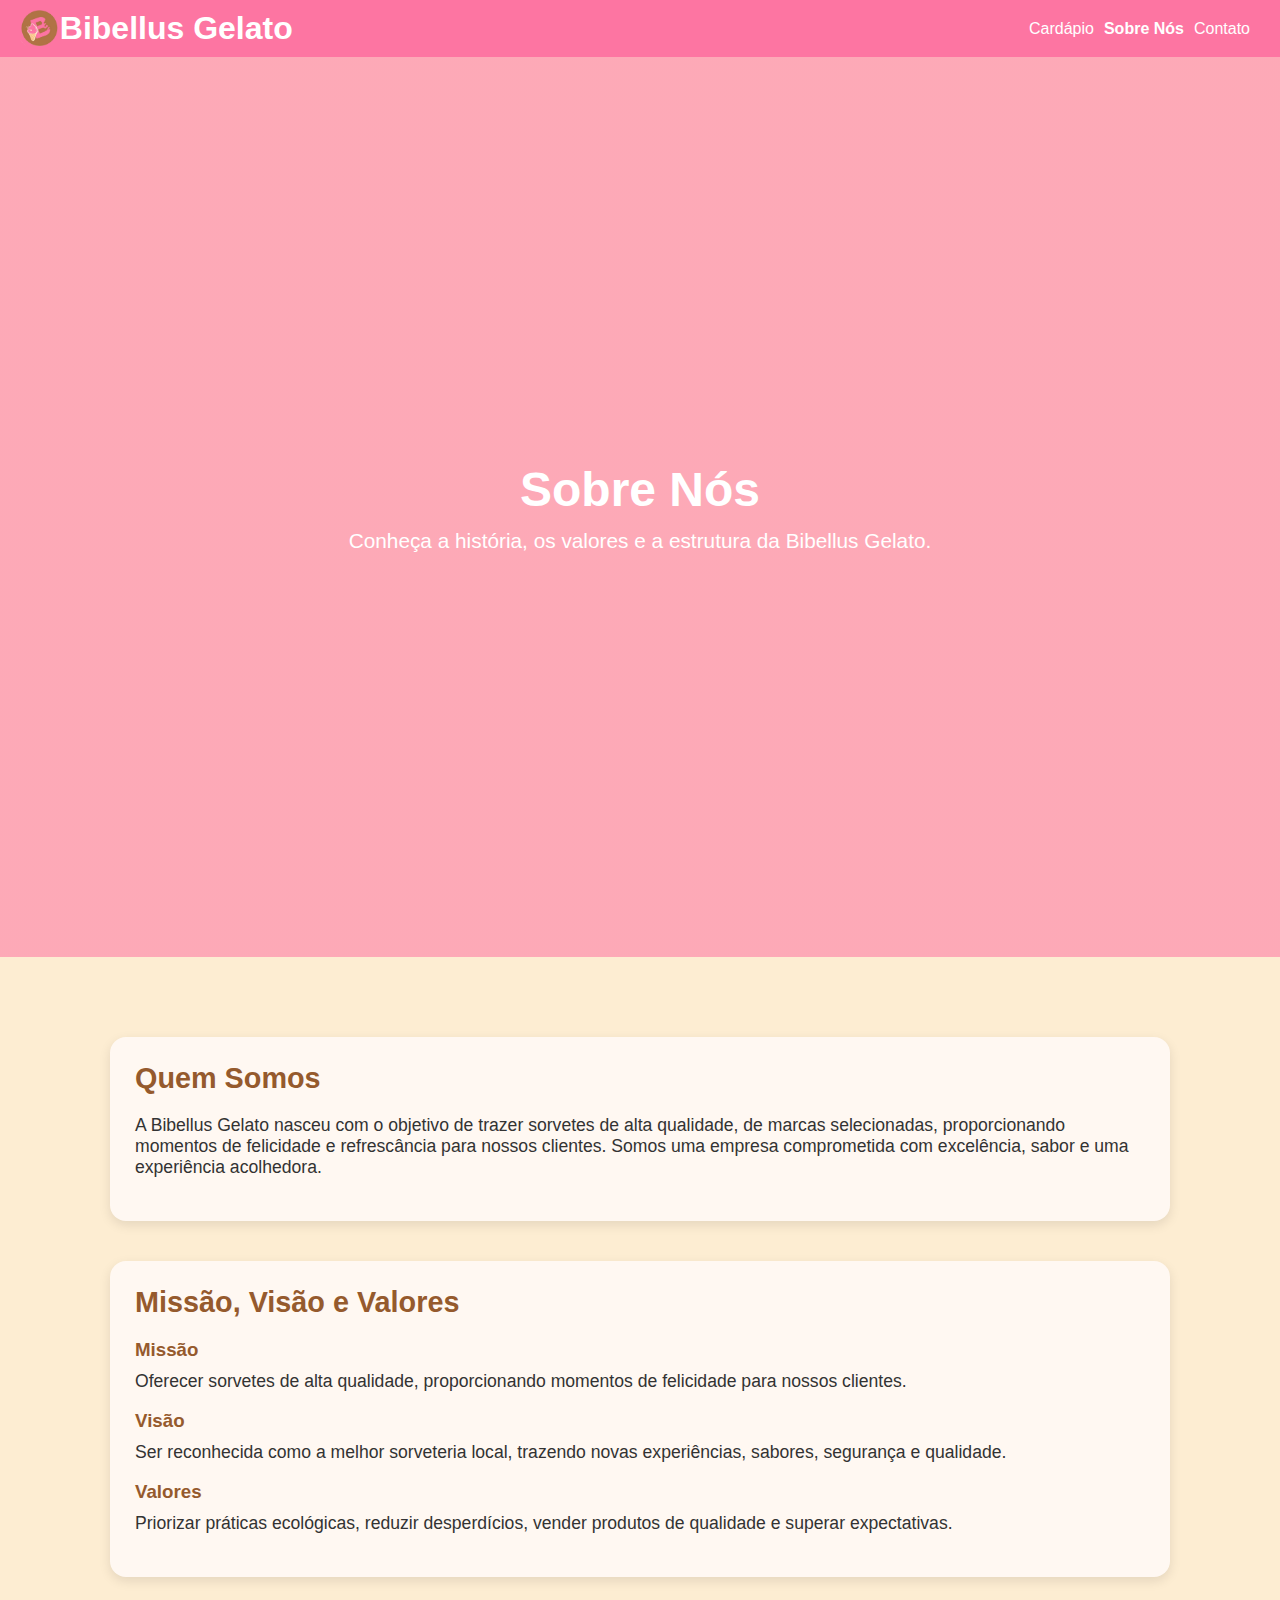
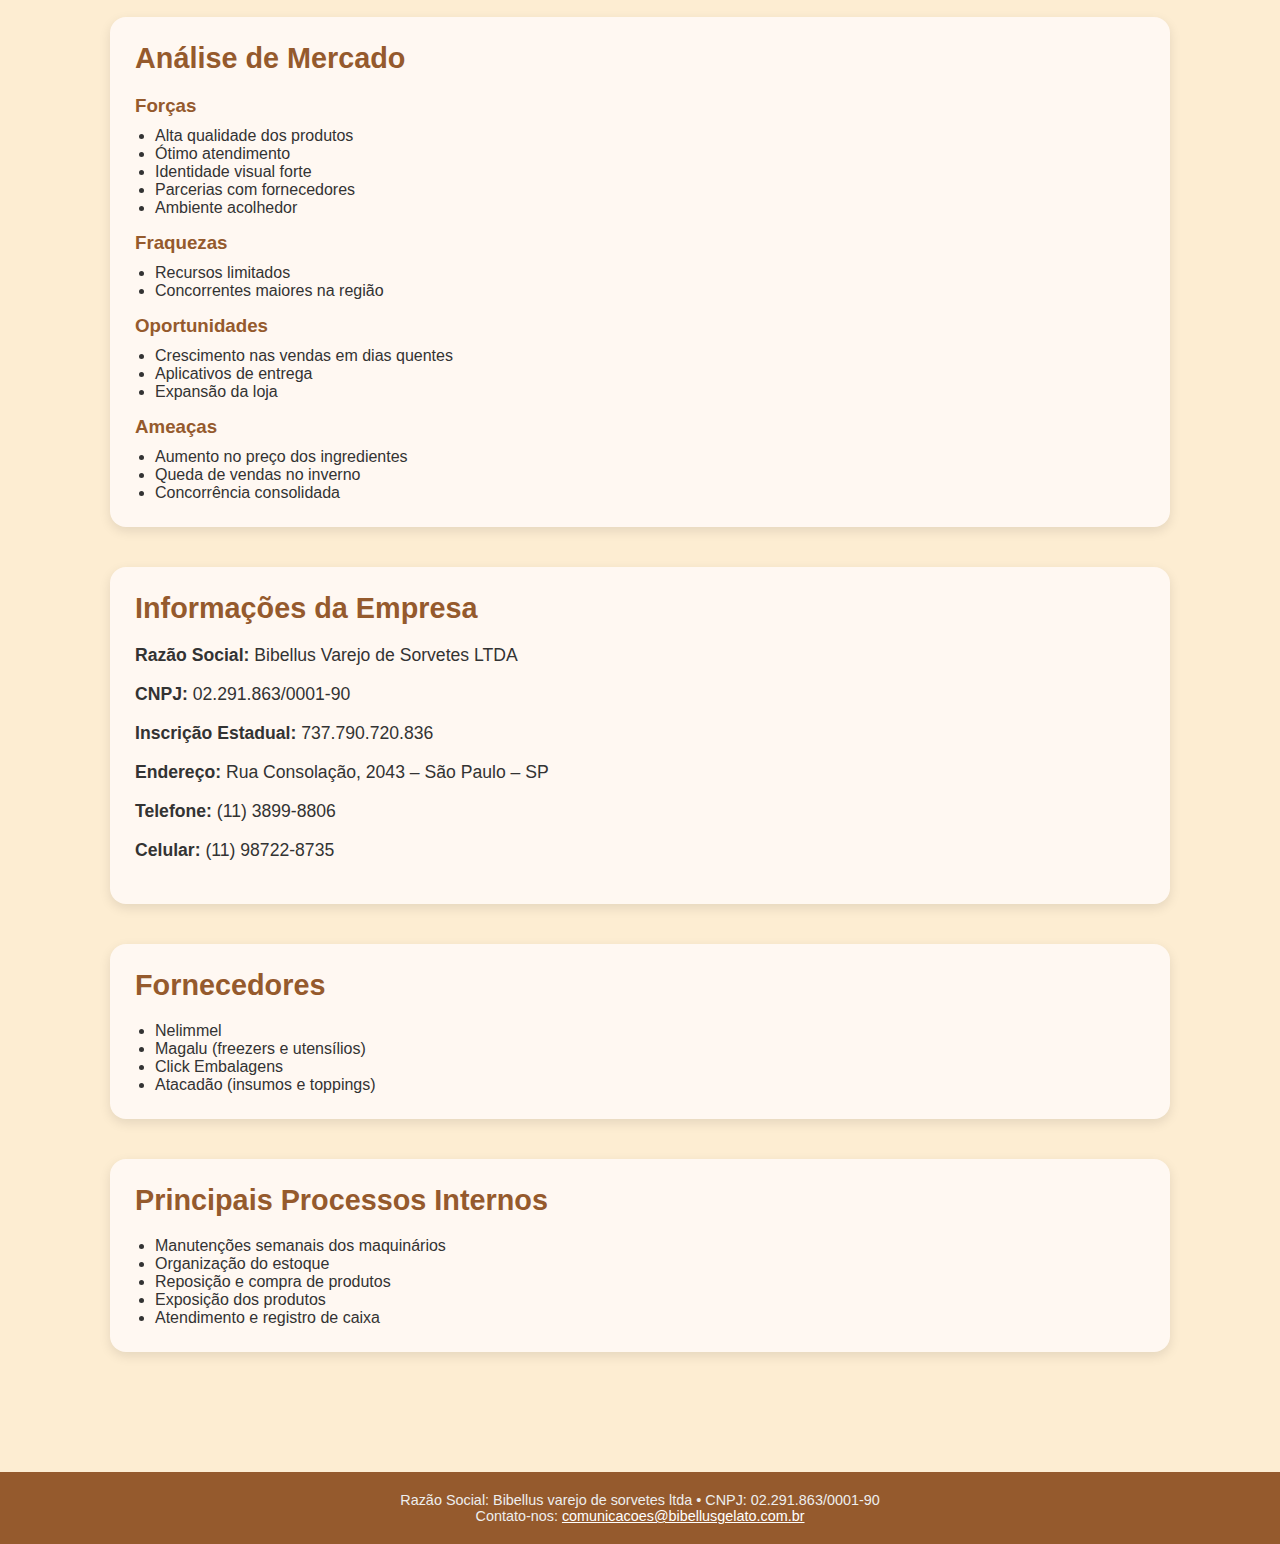
<file: about.html>
<!DOCTYPE html>
<html lang="pt-br">
<head>
  <meta charset="UTF-8">
  <meta name="viewport" content="width=device-width, initial-scale=1.0">
  <title>Bibellus Gelato - Sobre Nós</title>
  <link rel="icon" type="image/x-icon" href="https://cayoananias.github.io/bibellus_gelato/images/favicon/favicon.ico">
  <link rel="stylesheet" href="https://cayoananias.github.io/bibellus_gelato/site/style.css">
  <script src="https://cayoananias.github.io/bibellus_gelato/site/script.js"></script>

  <style>
  .hero-sobre {
    background: linear-gradient(#fd75a290, #fd75a290),
    url("https://i.pinimg.com/1200x/75/19/f0/7519f027e9a094954a832e34d9b62853.jpg")
    center/cover;
    color: white;
    height: 100vh;
    padding: 80px 20px;
    text-align: center;
    display: flex;
    flex-direction: column;
    justify-content: center;
    align-items: center;
  }

  .hero-sobre h1 {
    font-size: 3rem;
    font-weight: bold;
  }

  .hero-sobre p {
    margin-top: 12px;
    font-size: 1.3rem;
    max-width: 700px;
  }

  .sobre-container {
    max-width: 1100px;
    margin: 60px auto;
    padding: 20px;
  }

  .info-bloco {
    background: #fff8f2;
    padding: 25px;
    border-radius: 16px;
    box-shadow: 0 4px 12px rgba(0,0,0,0.1);
    margin-bottom: 40px;
  }

  .info-bloco h2 {
    color: #955a2d;
    margin-bottom: 20px;
    font-size: 1.8rem;
  }

  .info-bloco h3 {
    color: #955a2d;
    margin: 15px 0 10px;
  }

  .info-item {
    margin-bottom: 18px;
    font-size: 1.1rem;
  }

  ul {
    margin-left: 20px;
    list-style: disc;
  }

  @media (max-width: 900px) {
    .hero-sobre h1 {
      font-size: 2.4rem;
    }

    .hero-sobre p {
      font-size: 1.1rem;
    }
  }
  </style>
</head>

<body>
<header></header>

<section class="hero-sobre">
  <h1>Sobre Nós</h1>
  <p>Conheça a história, os valores e a estrutura da Bibellus Gelato.</p>
</section>

<main class="sobre-container">

  <div class="info-bloco">
    <h2>Quem Somos</h2>
    <p class="info-item">
      A Bibellus Gelato nasceu com o objetivo de trazer sorvetes de alta qualidade, de marcas selecionadas,
      proporcionando momentos de felicidade e refrescância para nossos clientes. Somos uma empresa comprometida com
      excelência, sabor e uma experiência acolhedora.
    </p>
  </div>

  <div class="info-bloco">
    <h2>Missão, Visão e Valores</h2>

    <h3>Missão</h3>
    <p class="info-item">Oferecer sorvetes de alta qualidade, proporcionando momentos de felicidade para nossos clientes.</p>

    <h3>Visão</h3>
    <p class="info-item">
      Ser reconhecida como a melhor sorveteria local, trazendo novas experiências, sabores, segurança e qualidade.
    </p>

    <h3>Valores</h3>
    <p class="info-item">
      Priorizar práticas ecológicas, reduzir desperdícios, vender produtos de qualidade e superar expectativas.
    </p>
  </div>

  <div class="info-bloco">
    <h2>Análise de Mercado</h2>

    <h3>Forças</h3>
    <ul>
      <li>Alta qualidade dos produtos</li>
      <li>Ótimo atendimento</li>
      <li>Identidade visual forte</li>
      <li>Parcerias com fornecedores</li>
      <li>Ambiente acolhedor</li>
    </ul>

    <h3>Fraquezas</h3>
    <ul>
      <li>Recursos limitados</li>
      <li>Concorrentes maiores na região</li>
    </ul>

    <h3>Oportunidades</h3>
    <ul>
      <li>Crescimento nas vendas em dias quentes</li>
      <li>Aplicativos de entrega</li>
      <li>Expansão da loja</li>
    </ul>

    <h3>Ameaças</h3>
    <ul>
      <li>Aumento no preço dos ingredientes</li>
      <li>Queda de vendas no inverno</li>
      <li>Concorrência consolidada</li>
    </ul>
  </div>

  <div class="info-bloco">
    <h2>Informações da Empresa</h2>

    <p class="info-item"><b>Razão Social:</b> Bibellus Varejo de Sorvetes LTDA</p>
    <p class="info-item"><b>CNPJ:</b> 02.291.863/0001-90</p>
    <p class="info-item"><b>Inscrição Estadual:</b> 737.790.720.836</p>
    <p class="info-item"><b>Endereço:</b> Rua Consolação, 2043 – São Paulo – SP</p>
    <p class="info-item"><b>Telefone:</b> (11) 3899-8806</p>
    <p class="info-item"><b>Celular:</b> (11) 98722-8735</p>
  </div>

  <div class="info-bloco">
    <h2>Fornecedores</h2>

    <ul>
      <li>Nelimmel</li>
      <li>Magalu (freezers e utensílios)</li>
      <li>Click Embalagens</li>
      <li>Atacadão (insumos e toppings)</li>
    </ul>
  </div>

  <div class="info-bloco">
    <h2>Principais Processos Internos</h2>
    <ul>
      <li>Manutenções semanais dos maquinários</li>
      <li>Organização do estoque</li>
      <li>Reposição e compra de produtos</li>
      <li>Exposição dos produtos</li>
      <li>Atendimento e registro de caixa</li>
    </ul>
  </div>

</main>

<footer></footer>
</body>
</html>
</file>
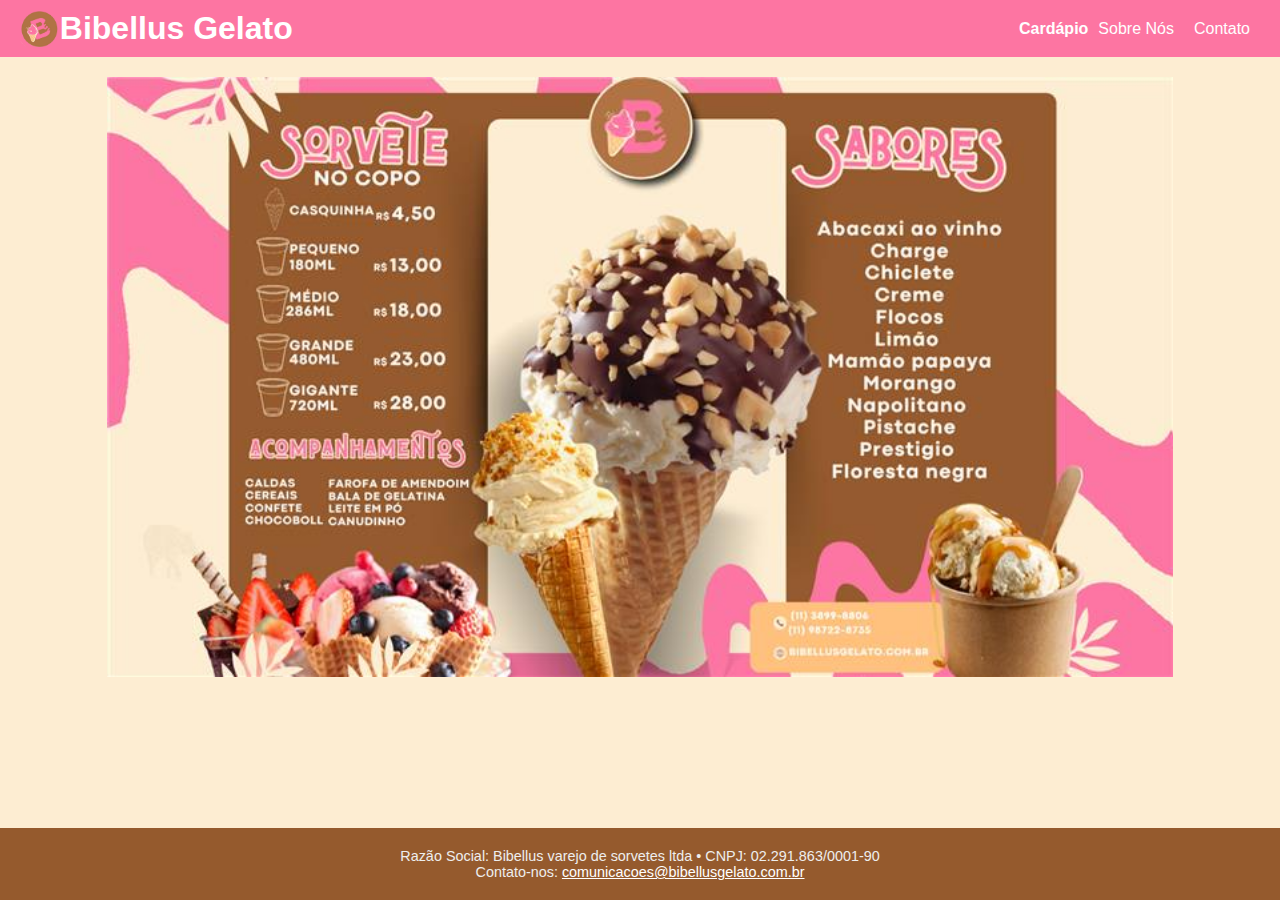
<file: cardapio.html>
<!DOCTYPE html>
<html lang="pt-BR">
<head>
    <meta charset="UTF-8">
    <meta name="viewport" content="width=device-width, initial-scale=1.0">
    <title>Bibellus Gellato - Cardapio</title>
    <link rel="icon" type="image/x-icon" href="https://cayoananias.github.io/bibellus_gelato/images/favicon/favicon.ico">
    <link rel="stylesheet" href="https://cayoananias.github.io/bibellus_gelato/site/style.css">
    <script src="https://cayoananias.github.io/bibellus_gelato/site/script.js"></script>
    <style>
      img{
        display: block;
        margin: auto;
        height: 600px;
      }
    </style>
</head>
<body>
  <header>
  </header>

  <main>
    <img src="https://cayoananias.github.io/bibellus_gelato/images/CardapioBibellusGellato.png">
  </main>
  <footer>
  </footer>
</body>
</html>
</file>
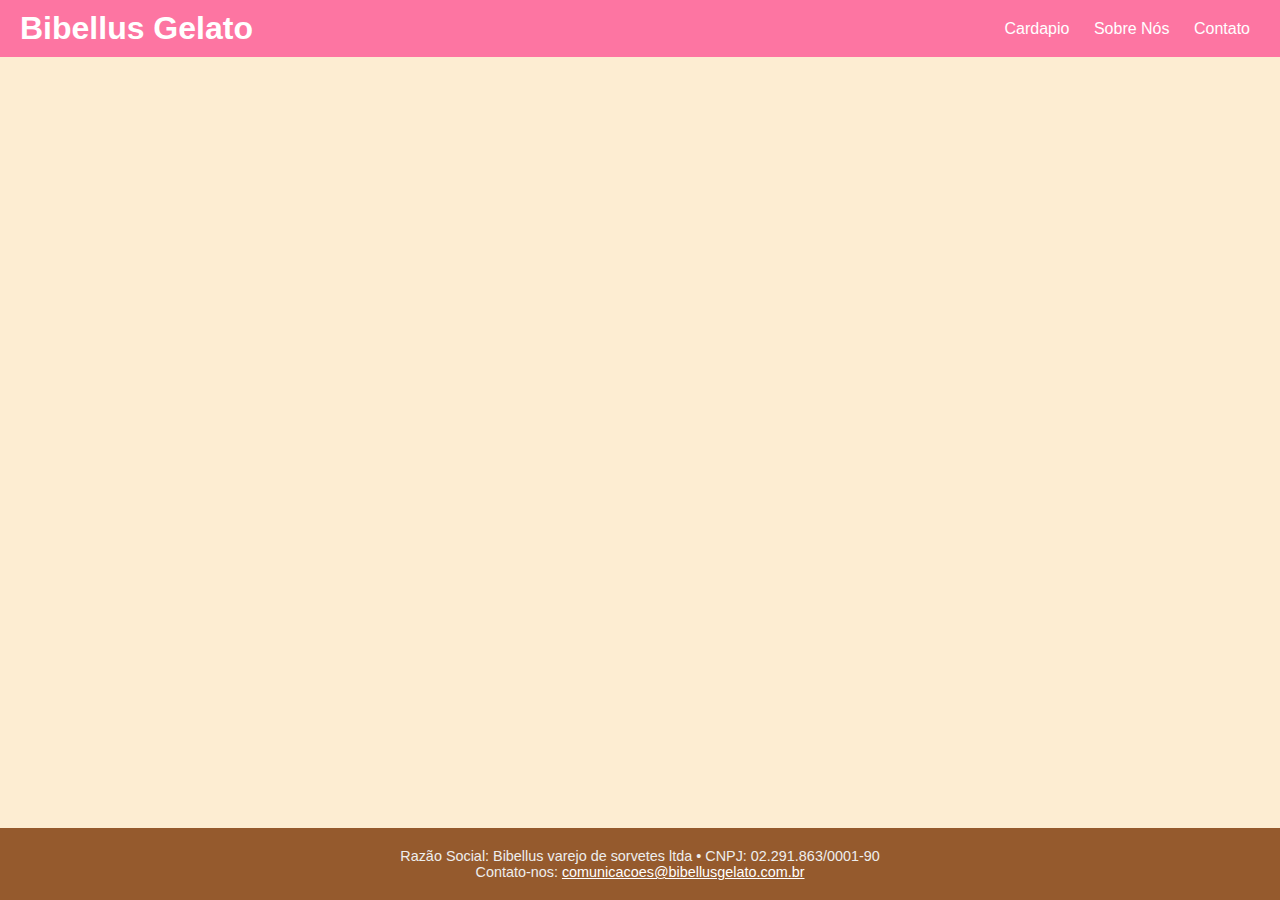
<file: cart.html>
<!DOCTYPE html>
<html lang="pt-br">
<head>
    <meta charset="UTF-8">
    <meta name="viewport" content="width=device-width, initial-scale=1.0">
    <link rel="stylesheet" href="style.css" />
    <script src="script.js"></script>
    <title>Document</title>
</head>
<body>
  <header>
    <h1>Bibellus Gelato</h1>
    <nav></nav>
  </header>

  <main>

  </main>
  
  <footer>
    <p>Razão Social: Bibellus varejo de sorvetes ltda • CNPJ: 02.291.863/0001-90</p>
    <p>Contato-nos: <a href="mailto:comunicacoes@bibellusgelato.com.br">comunicacoes@bibellusgelato.com.br</a></p>
  </footer>
</body>
</html>
</file>
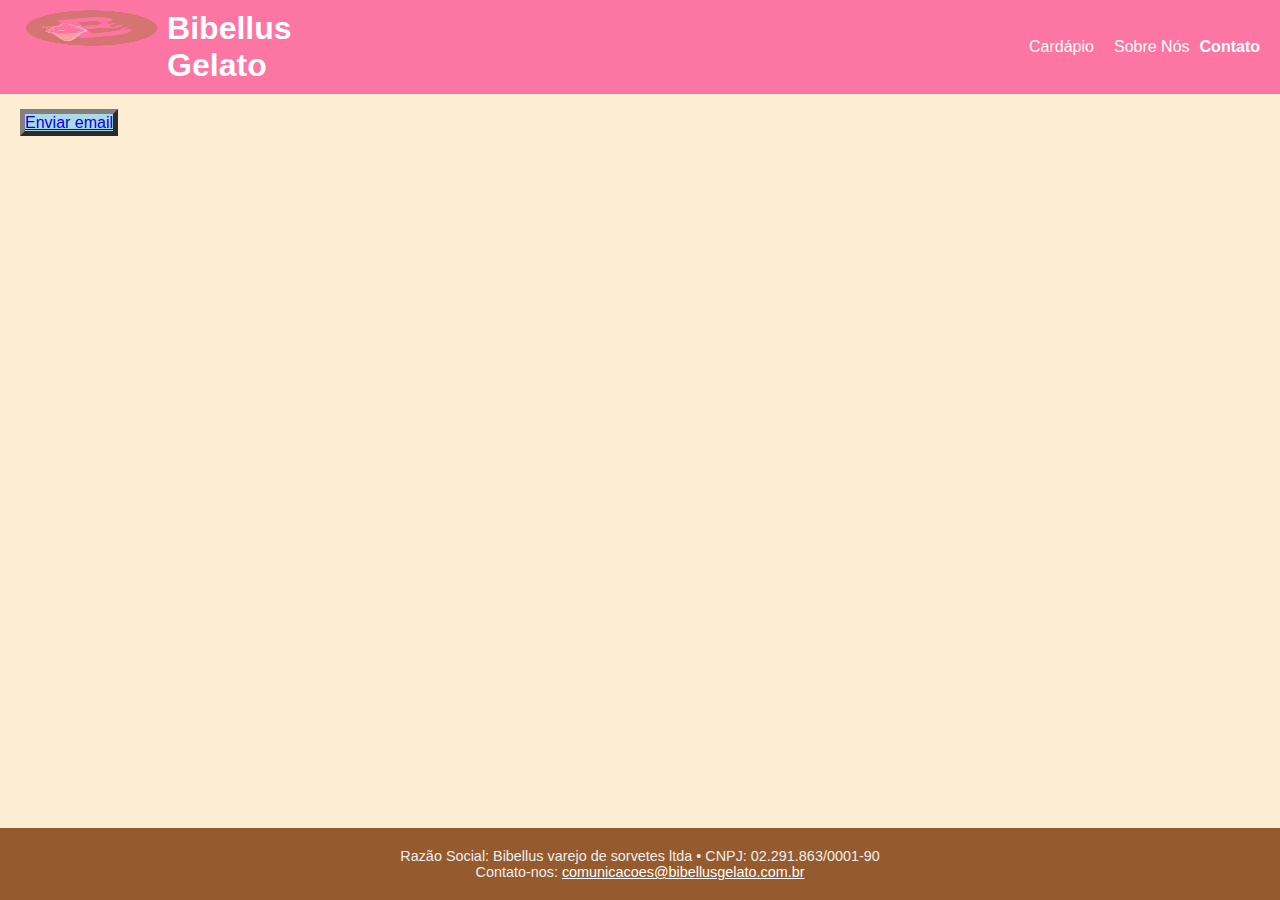
<file: contato.html>
<!DOCTYPE html>
<html lang="pt-br">
<head>
    <meta charset="UTF-8">
    <meta name="viewport" content="width=device-width, initial-scale=1.0">
    <title>Bibellus Gellato - Contato</title>
    <link rel="icon" type="image/x-icon" href="../images/favicon/favicon.ico">
    <link rel="stylesheet" href="https://cayoananias.github.io/bibellus_gelato/site/style.css">
    <script src="https://cayoananias.github.io/bibellus_gelato/site/script.js"></script>
    <style>
        #mailto{
            background-color: lightblue;
            border-width: 5px;
            border-style: outset;
            border-color: gray;
        }
        #imagemzona{
            width: 100%;
            height: 100vh;
        }
        img{
            opacity : 0.5;
            width : 100%;
            height : 100vh;
        }
    </style>
</head>
<body style = "https://blog.finamac.com/wp-content/uploads/2019/06/287027-conheca-aqui-x-dicas-para-inovar-no-sorvete-de-casquinha.jpg">
    <header>
    </header>
    <main>
    <a id="mailto" href="mailto:COMUNICACOES@BIBELLUSGELATO.COM.BR">Enviar email</a>
    





    </main>

    <footer></footer>
</body>
</html>
</file>
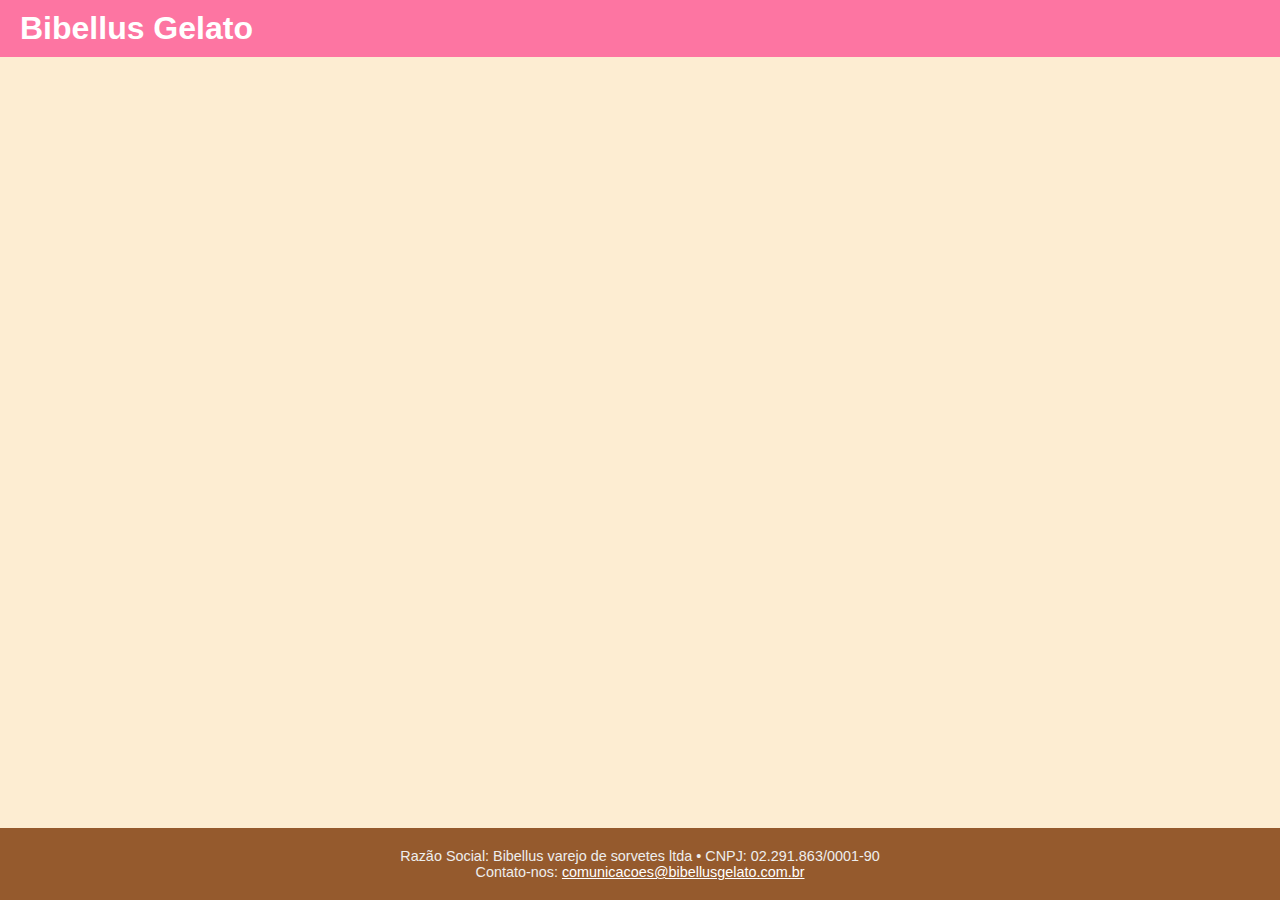
<file: login.html>
<!DOCTYPE html>
<html lang="en">
<head>
    <meta charset="UTF-8">
    <meta name="viewport" content="width=device-width, initial-scale=1.0">
    <link rel="stylesheet" href="style.css" />
    <title>Document</title>
</head>
<body>
  <header>
    <h1>Bibellus Gelato</h1>
    <nav></nav>
  </header>

  <main>
    
  </main>
  
  <footer>
    <p>Razão Social: Bibellus varejo de sorvetes ltda • CNPJ: 02.291.863/0001-90</p>
    <p>Contato-nos: <a href="mailto:comunicacoes@bibellusgelato.com.br">comunicacoes@bibellusgelato.com.br</a></p>
  </footer>
</body>
</html>
</file>
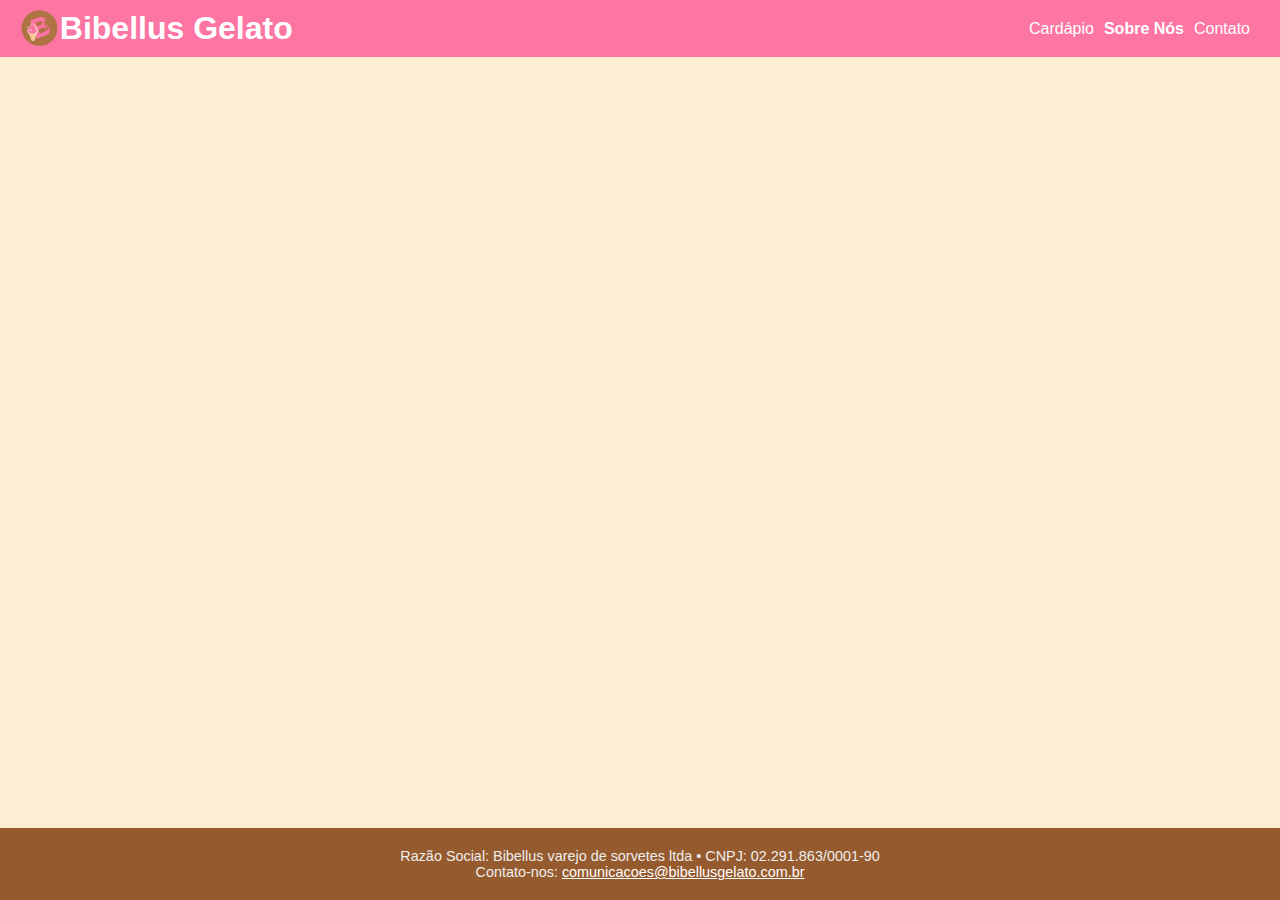
<file: site/about.html>
<!DOCTYPE html>
<html lang="pt-br">
<head>
    <meta charset="UTF-8">
    <meta name="viewport" content="width=device-width, initial-scale=1.0">
    <link rel="stylesheet" href="style.css" />
    <link rel="icon" type="image/x-icon" href="../images/favicon/favicon.ico">
    <script src="script.js"></script>
    <title>Document</title>
</head>
<body>
  <header>
  </header>

  <main>
  </main>
  
  <footer>
  </footer>
</body>
</html>
</file>
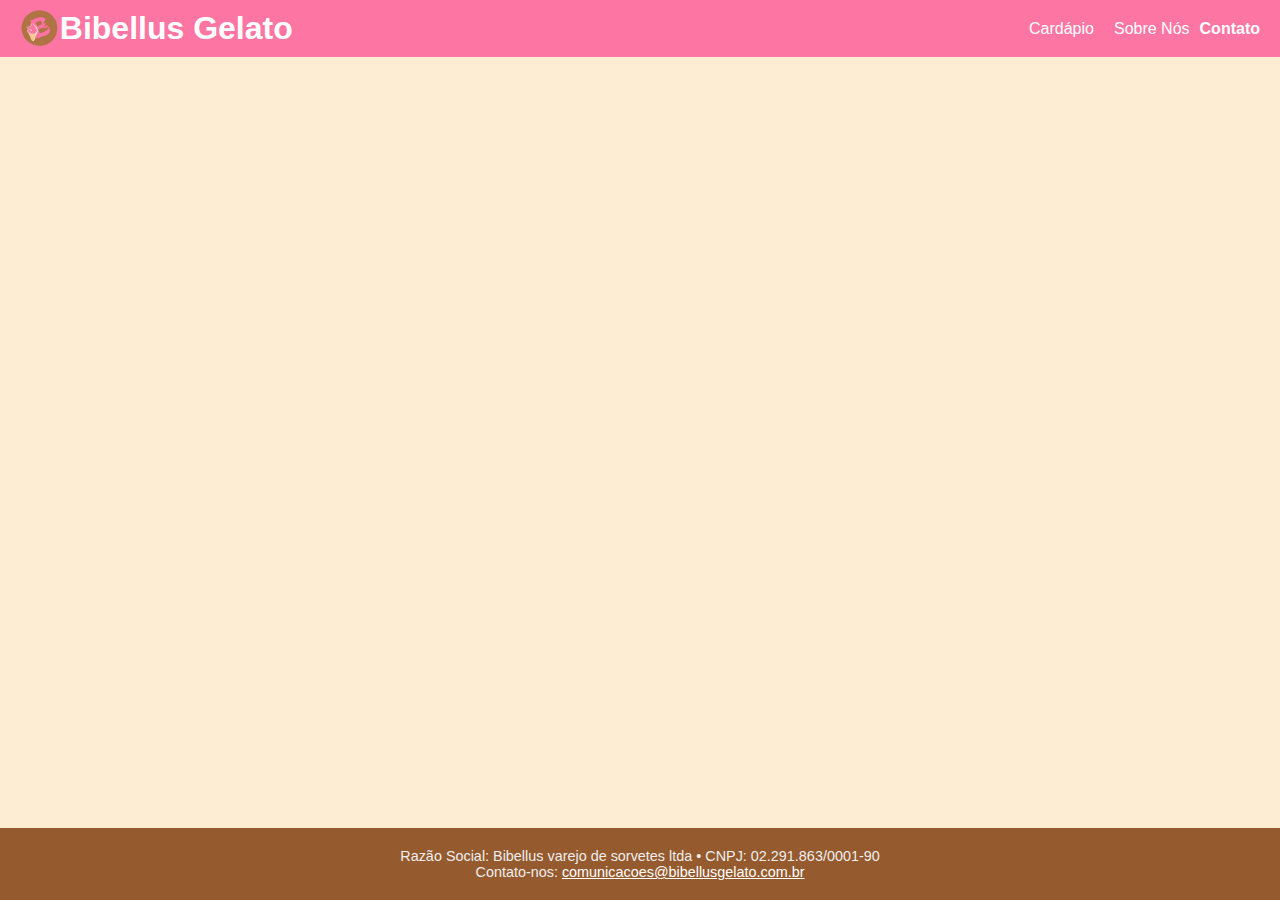
<file: site/contato.html>
<!DOCTYPE html>
<html lang="pt-br">
<head>
    <meta charset="UTF-8">
    <meta name="viewport" content="width=device-width, initial-scale=1.0">
    <title>Bibellus Gellato - Contato</title>
    <link rel="stylesheet" href="style.css">
    <script src="script.js"></script>
</head>
<body>
    <header></header>

    <main></main>

    <footer></footer>
</body>
</html>
</file>
<file: style.css>
/*ola galerinha bem vindos ao css */
/*Olá, Cayo.*/
/*Sempre com Y ryan kkkk*/

* {
  box-sizing: border-box;
  margin: 0;
  padding: 0;
}

h2 {
  color: #955a2d;
}

body {
  font-family: Arial, sans-serif;
  background: #fdedd2;
  color: #333;
  min-height: 100vh;
  display: flex;
  flex-direction: column;
}

header {
  background: #fd75a2;
  color: #fff;
  padding: 10px 20px;
  display: flex;
  align-items: center;
  justify-content: space-between;
}

header nav a {
  color: #fff;
  margin: 0 10px;
  text-decoration: none;
}

header nav a:hover {
  text-decoration: underline;
}

main {
  flex: 1;
  padding: 20px;
}

footer {
  background: #955a2d;
  color: #eee;
  font-size: 0.9em;
  padding: 20px;
  text-align: center;
}

footer a {
  color: #fff;
  text-decoration: underline;
}

.carousel {
  position: relative;
  max-width: 600px;
  margin: 20px auto;
  overflow: hidden;
  background-color: #f1dcc0;
  border-radius: 4%;
}

.carousel .slides {
  display: flex;
  transition: transform 0.5s ease;
}

.carousel .slide {
  min-width: 100%;
  text-align: center;
  padding: 10px;
}

.carousel img {
  max-width: 100%;
  border-radius: 8px;
  background-color: #955a2d;
}

.carousel .prev,
.carousel .next {
  position: absolute;
  top: 50%;
  transform: translateY(-50%);
  background: rgba(196, 62, 28, 0.8);
  color: #fff;
  border: none;
  font-size: 1.2em;
  padding: 5px 10px;
  cursor: pointer;
}

.carousel .prev { left: 10px; }
.carousel .next { right: 10px; }

/* Botão adicionar */
button.add-cart {
  background: #955a2d;
  color: #fff;
  border: none;
  padding: 8px 12px;
  margin-top: 8px;
  cursor: pointer;
  border-radius: 4px;
}
button.add-cart:hover {
  background:#955a2d;
}

/* Formulários */
form {
  max-width: 400px;
  margin: 0 auto;
}
form input {
  width: 100%;
  padding: 8px;
  margin-bottom: 12px;
}
form button {
  width: 100%;
  padding: 10px;
  background: #c43e1c;
  color: #fff;
  border: none;
  cursor: pointer;
}
form button:hover {
  background: #a93617;
}

/* Tabela do carrinho */
table {
  width: 100%;
  border-collapse: collapse;
}
table th,
table td {
  padding: 8px;
  border: 1px solid #ddd;
  text-align: center;
}
</file>
<file: site/style.css>
/*ola galerinha bem vindos ao css */
/*Olá, Cayo.*/
/*Sempre com Y ryan kkkk*/

* {
  box-sizing: border-box;
  margin: 0;
  padding: 0;
}

h2 {
  color: #955a2d;
}

body {
  font-family: Arial, sans-serif;
  background: #fdedd2;
  color: #333;
  min-height: 100vh;
  display: flex;
  flex-direction: column;
}

header {
  background: #fd75a2;
  color: #fff;
  padding: 10px 20px;
  display: flex;
  align-items: center;
  justify-content: space-between;
}

header nav a {
  color: #fff;
  margin: 0 10px;
  text-decoration: none;
}

header nav a:hover {
  text-decoration: underline;
}

main {
  flex: 1;
  padding: 20px;
}

footer {
  background: #955a2d;
  color: #eee;
  font-size: 0.9em;
  padding: 20px;
  text-align: center;
}

footer a {
  color: #fff;
  text-decoration: underline;
}

.carousel {
  position: relative;
  max-width: 600px;
  margin: 20px auto;
  overflow: hidden;
  background-color: #f1dcc0;
  border-radius: 4%;
}

.carousel .slides {
  display: flex;
  transition: transform 0.5s ease;
}

.carousel .slide {
  min-width: 100%;
  text-align: center;
  padding: 10px;
}

.carousel img {
  max-width: 100%;
  border-radius: 8px;
  background-color: #955a2d;
}

.carousel .prev,
.carousel .next {
  position: absolute;
  top: 50%;
  transform: translateY(-50%);
  background: rgba(196, 62, 28, 0.8);
  color: #fff;
  border: none;
  font-size: 1.2em;
  padding: 5px 10px;
  cursor: pointer;
}

.carousel .prev { left: 10px; }
.carousel .next { right: 10px; }

/* Botão adicionar */
button.add-cart {
  background: #955a2d;
  color: #fff;
  border: none;
  padding: 8px 12px;
  margin-top: 8px;
  cursor: pointer;
  border-radius: 4px;
}
button.add-cart:hover {
  background:#955a2d;
}

/* Formulários */
form {
  max-width: 400px;
  margin: 0 auto;
}
form input {
  width: 100%;
  padding: 8px;
  margin-bottom: 12px;
}
form button {
  width: 100%;
  padding: 10px;
  background: #c43e1c;
  color: #fff;
  border: none;
  cursor: pointer;
}
form button:hover {
  background: #a93617;
}

/* Tabela do carrinho */
table {
  width: 100%;
  border-collapse: collapse;
}
table th,
table td {
  padding: 8px;
  border: 1px solid #ddd;
  text-align: center;
}
</file>
